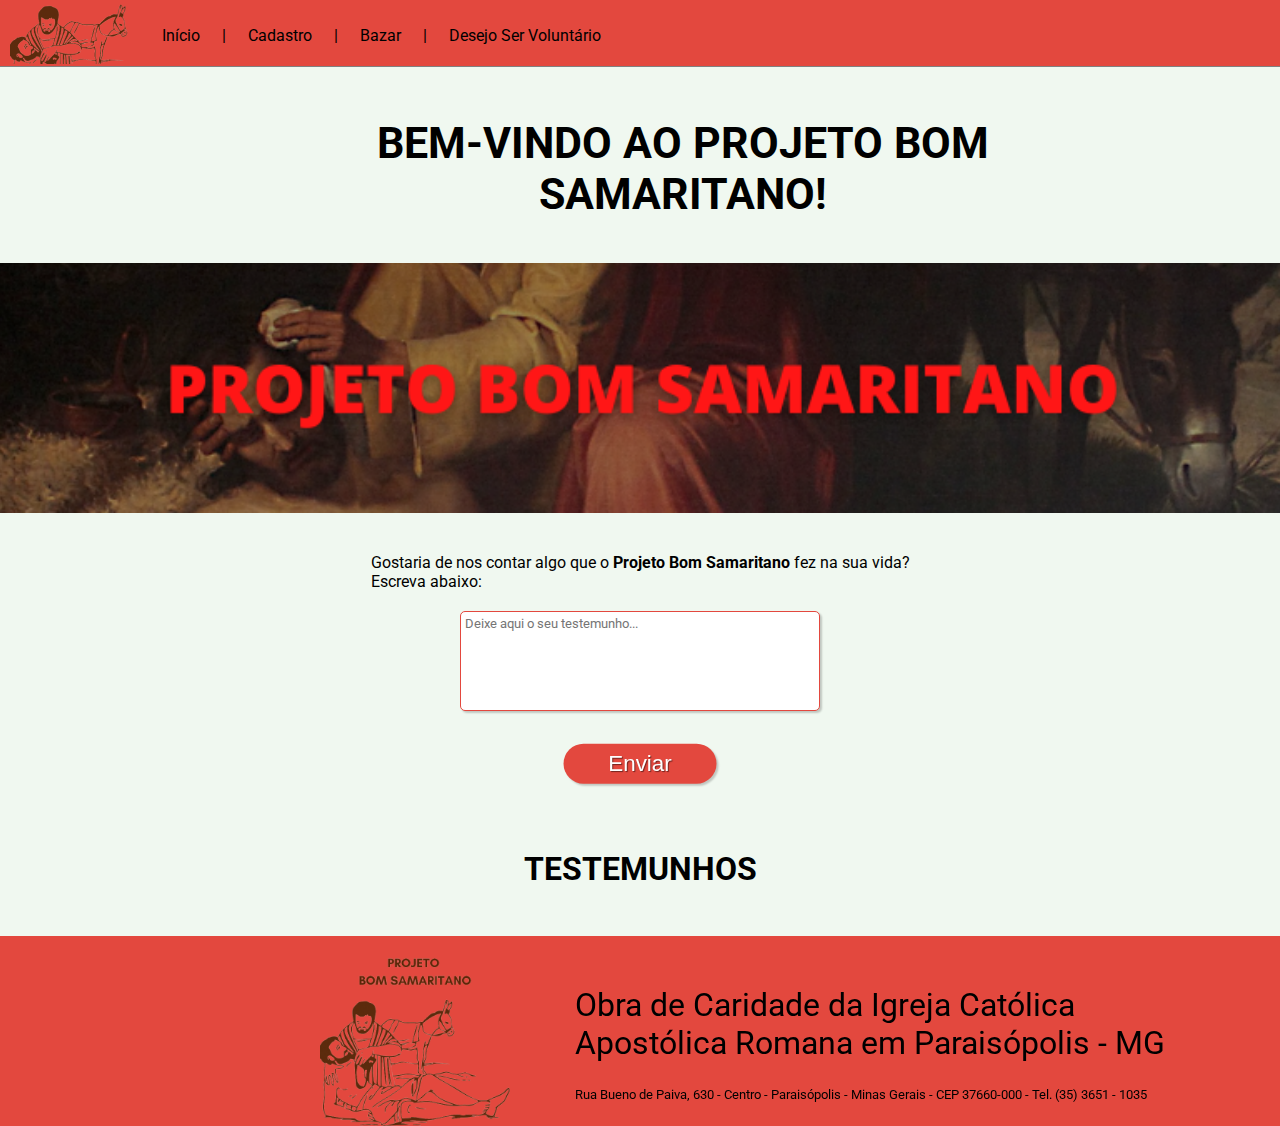
<file: index.html>
<!DOCTYPE html>

<html lang="pt-br">

    <head>
        <title>Projeto Bom Samaritano</title>

        <meta charset="utf-8">
        <meta name="viewport" content="width=device=width, initial-scale=1.0">
        <link href="./styles/home.css" rel="stylesheet">
        <link rel="preconnect" href="https://fonts.googleapis.com">
        <link rel="preconnect" href="https://fonts.gstatic.com" crossorigin>
        <link href="https://fonts.googleapis.com/css2?family=Roboto&display=swap" rel="stylesheet">
    </head>

    <body>
        <div class="mobile_bar">
            <a href="../index.html">
                <img src="images/Logos/Logo_Version_1.png" alt="logo_mobile">
            </a>
        </div>
        <input type="checkbox" id='bt_menu'>
        <label for="bt_menu">&#9776;</label>
        
        <nav class="menu">
            <ul>
                <li><a class="logo" href="./index.html"></a></li>
                <li><a href="index.html">Início</a></li>
                <li><span>|</span></li>
                <li><a href="./pages/formulario_cadastro.html">Cadastro</a></li>
                <li><span>|</span></li>
                <li><a href="#">Bazar</a></li>
                <li><span>|</span></li>
                <li><a href="#">Desejo Ser Voluntário</a></li>
            </ul>
        </nav>

        <h1 class="titulo">Bem-vindo ao Projeto Bom Samaritano!</h1>

        <div id="slider">
            <img class="selected" src="./images/Banner/FOTO1.png" alt="foto_banner_1">
            <img src="./images/Banner/FOTO2.png" alt="foto_banner_2">
            <img src="./images/Banner/FOTO3.png" alt="foto_banner_3">
        </div>
        <div class="conteudo">
            <div id="comentario">
                <label for="testemunho">Gostaria de nos contar algo que o <strong> Projeto Bom Samaritano</strong> fez na sua vida?<br>Escreva abaixo:</label>
                <textarea id="testemunho" name="testemunho" placeholder="Deixe aqui o seu testemunho..."></textarea>
                <button id="button" type="submit">Enviar</button>
            </div>
            <div id="container"><h2 class="subTitulo">Testemunhos</h2></div>
        </div>

        <footer id="rodape">

            <div id="conteudo-footer">
                <div id="logo-rodape">
                    <img id="image-logo" src="./images/Logos/Logo_Version_2.png" alt="logo">
                </div>
    
                <div class="mensagem">Obra de Caridade da Igreja Católica Apostólica Romana em Paraisópolis - MG</div>
    
                <div class="informacoes-sede">Rua Bueno de Paiva, 630 - Centro - Paraisópolis - Minas Gerais - CEP 37660-000 - Tel. (35) 3651 - 1035</div>
            </div>

        </footer>

        <script src="./js/home.js"></script>
    </body>

</html>
</file>
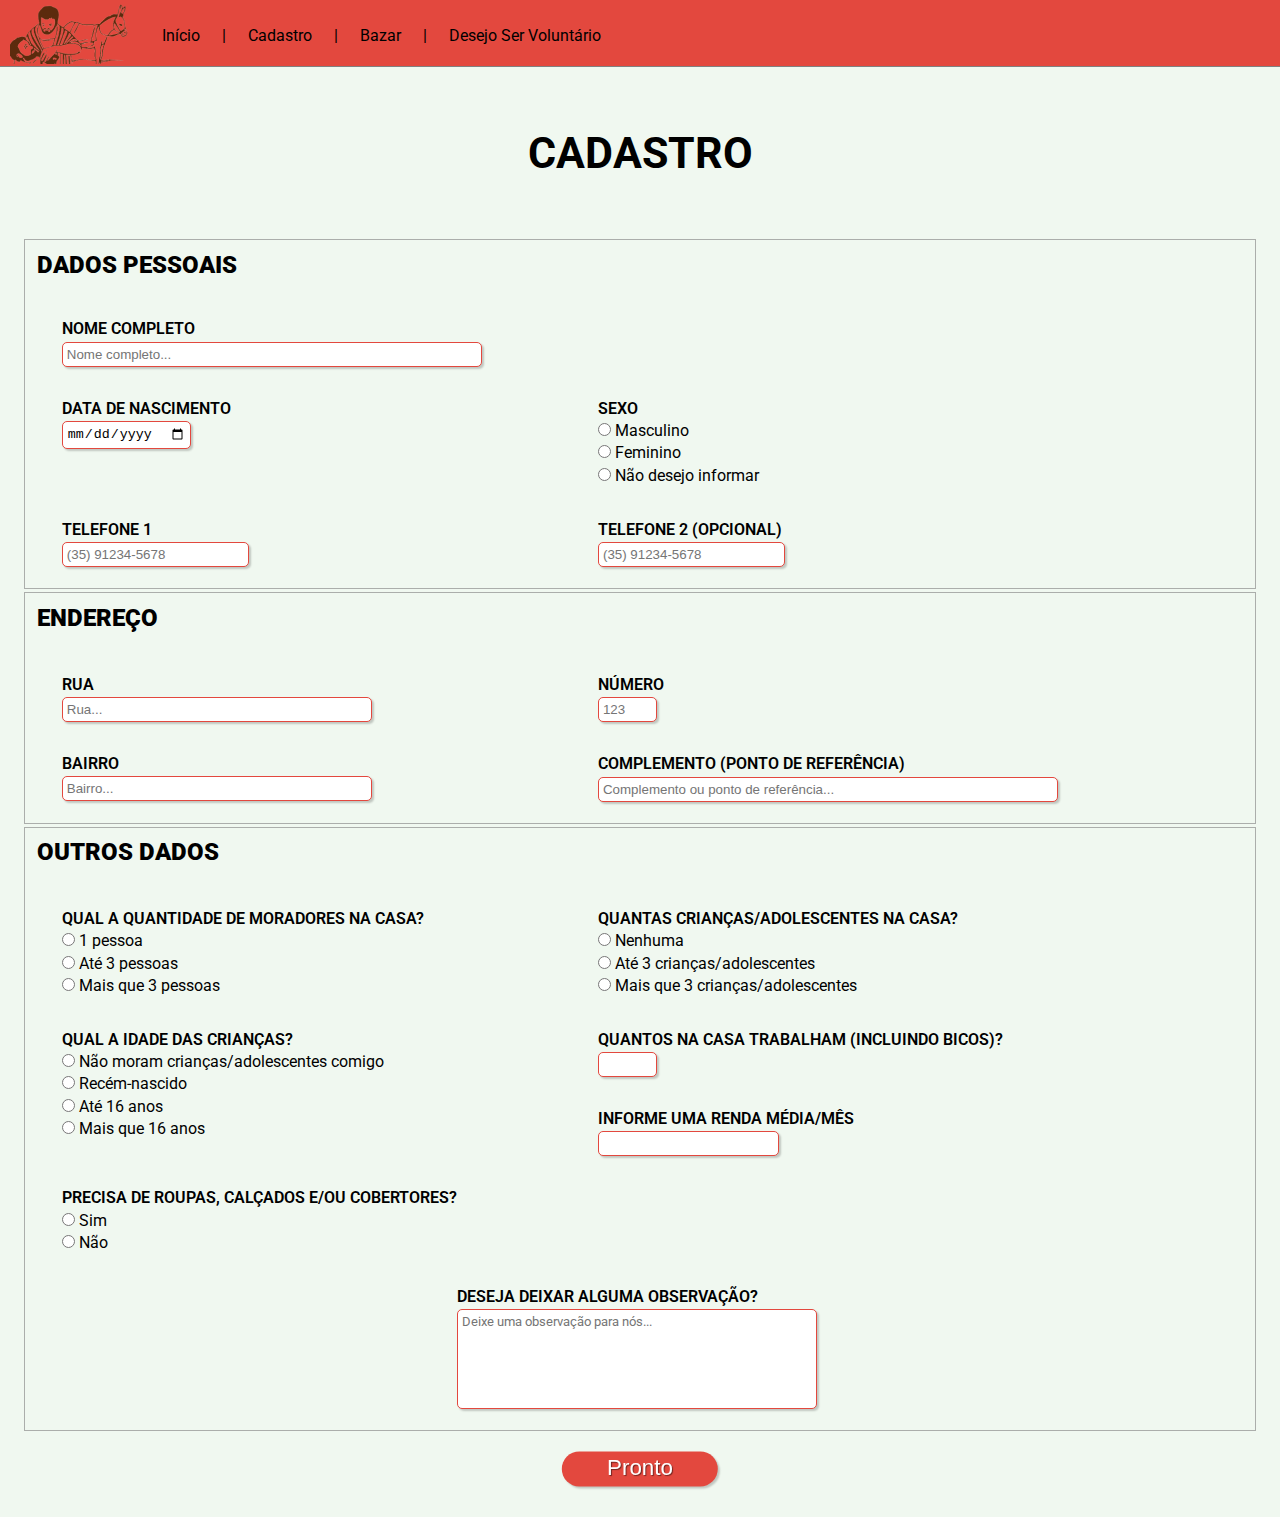
<file: pages/formulario_cadastro.html>
<!DOCTYPE html>

<html lang="pt-br">
    <head>
        <title>Cadastro</title>

        <meta charset="utf-8">
        <meta name="viewport" content="width=device=width, initial-scale=1.0">
        <link href="../styles/formulario.css" rel="stylesheet">
        
        <link rel="preconnect" href="https://fonts.googleapis.com">
        <link rel="preconnect" href="https://fonts.gstatic.com" crossorigin>
        <link href="https://fonts.googleapis.com/css2?family=Roboto&display=swap" rel="stylesheet">
    </head>

    <body>
        
        <div class="mobile_bar">
            <a href="../index.html">
                <img src="../images/Logos/Logo_Version_1.png" alt="logo_mobile">
            </a>
        </div>
        <input type="checkbox" id='bt_menu'>
        <label for="bt_menu">&#9776;</label>

        <nav class="menu">            
            <ul>
                <li><a class="logo" href="../index.html"></a></li>
                <li><a href="../index.html">Início</a></li>
                <li><span>|</span></li>
                <li><a href="./formulario_cadastro.html">Cadastro</a></li>
                <li><span>|</span></li>
                <li><a href="#">Bazar</a></li>
                <li><span>|</span></li>
                <li><a href="#">Desejo Ser Voluntário</a></li>
            </ul>
        </nav>

        <div>
            <h1 class="titulo">Cadastro</h1>
        </div>

        <form action="../index.html" method="GET">

            <fieldset class="grupo">
                <h2 class="subtitulo">Dados Pessoais</h2>
                
                <div class="campoNome">
                    <label class="label-descricao" for="nomeCompleto">Nome Completo</label>
                    <input id="nomeCompleto" type="text" name="nomeCompleto" placeholder="Nome completo..." required>
                </div>

                <div class="campo">
                    <label class="label-descricao" for="dataNasc">Data de Nascimento</label>
                    <input id="dataNasc" type="date" name="dataNasc">
                </div>

                <div class="campo">
                    <label class="label-descricao">Sexo</label>
                    
                    <label>
                        <input type="radio" name="sexo" value="Masculino">
                        Masculino
                    </label>
                    
                    <label>
                        <input type="radio" name="sexo" value="Feminino">
                        Feminino
                    </label>
                    
                    <label>
                        <input type="radio" name="sexo" value="Não desejo informar">
                        Não desejo informar
                    </label>
                </div>

                <div class="campo">
                    <label class="label-descricao" for="telefone1">Telefone 1</label>
                    <input id="telefone1" class="telefone" type="tel" name="telefone1" placeholder="(35) 91234-5678">
                </div>

                <div class="campo">
                    <label class="label-descricao" for="telefone2">Telefone 2 (Opcional)</label>
                    <input id="telefone2" class="telefone" type="tel" name="telefone2" placeholder="(35) 91234-5678">
                </div>

            </fieldset>

            <fieldset class="grupo">
                <h2 class="subtitulo">Endereço</h2>

                <div class="campo">
                    <label class="label-descricao" for="rua">Rua</label>
                    <input id="rua" type="text" name="rua" placeholder="Rua..." required>
                </div>

                <div class="campo number-mobile">
                    <label class="label-descricao" for="numero">Número</label>
                    <input id="numero" type="text" name="numero" placeholder="123" required>
                </div>

                <div class="campo">
                    <label class="label-descricao" for="bairro">Bairro</label>
                    <input id="bairro" type="text" name="bairro" placeholder="Bairro..." required>
                </div>

                <div class="campoComplemento">
                    <label class="label-descricao" for="complemento">Complemento (Ponto de Referência)</label>
                    <input id="complemento" type="text" name="complemento" placeholder="Complemento ou ponto de referência...">
                </div>
            </fieldset>

            <fieldset class="grupo">
                <h2 class="subtitulo">Outros Dados</h2>

                <div class="campo">
                    <label class="label-descricao">Qual a quantidade de moradores na casa?</label>
                    
                    <label>
                        <input type="radio" name="qtdMoradores" value="1 pessoa">
                        1 pessoa
                    </label>                  
                   
                    <label>
                        <input type="radio" name="qtdMoradores" value="3 pessoas">
                        Até 3 pessoas
                    </label>           
                    
                    <label>
                        <input type="radio" name="qtdMoradores" value="Mais que 3 pessoas">
                        Mais que 3 pessoas
                    </label>
                </div>

                <div class="campo">
                    <label class="label-descricao">Quantas crianças/adolescentes na casa?</label>

                    
                    <label>
                        <input type="radio" name="qtdCriancas" value="Nenhuma">
                        Nenhuma
                    </label>         
                    
                    <label>
                        <input type="radio" name="qtdCriancas" value="Até 3 crianças/adolescentes">
                        Até 3 crianças/adolescentes
                    </label>
                    
                    <label>
                        <input type="radio" name="qtdCriancas" value="Mais que 3 crianças/adolescentes">
                        Mais que 3 crianças/adolescentes
                    </label>
                </div>

                <div class="campo">
                    <label class="label-descricao">Qual a idade das crianças?</label>
                    
                    <label>
                        <input type="radio" name="idadeCriancas" value="Não moram crianças/adolescentes comigo">
                        Não moram crianças/adolescentes comigo
                    </label>
                    
                    <label>
                        <input type="radio" name="idadeCriancas" value="Recém-nascido">
                        Recém-nascido
                    </label>
                    
                    <label>
                        <input type="radio" name="idadeCriancas" value="Até 16 anos">
                        Até 16 anos
                    </label>
                    
                    <label>
                        <input type="radio" name="idadeCriancas" value="Mais que 16 anos">
                        Mais que 16 anos
                    </label>
                </div>

                <div class="campo campo-mobile">
                    <label class="label-descricao" for="qtdTrabalhadores">Quantos na casa trabalham (incluindo bicos)?</label>
                    <input id="qtdTrabalhadores" name="qtdTrabalhadores" type="number">
                </div>

                <div class="campo campo-mobile">
                    <label class="label-descricao" for="rendaMedia">Informe uma renda média/mês</label>
                    <input id="rendaMedia" type="number" name="rendaMedia">
                </div>

                <div class="campo">
                    <label class="label-descricao">Precisa de roupas, calçados e/ou cobertores?</label>
                    
                    <label>
                        <input type="radio" name="necessidades" value="Sim">
                        Sim
                    </label>
                    
                    <label>
                        <input type="radio" name="necessidades" value="Não">
                        Não
                    </label>
                </div>
                
                <div class="campo textarea-mobile">
                    <label class="label-descricao" for="observacao">Deseja deixar alguma observação?</label>
                    <textarea id="observacao" name="observacao" placeholder="Deixe uma observação para nós..."></textarea>
                </div>
            </fieldset>

            <button id="button" type="button">Pronto</button>
        </form>

        <script src="../js/formulario.js"></script>
    </body>
</html>
</file>
<file: styles/home.css>
* {
    margin: 0;
    padding: 0;
}

html {
    font-family: 'Roboto', sans-serif;
    font-size: 1em;
    height: 100%;
}

label[for="bt_menu"] {

    display: none;
    position: absolute;
    top: 0.2em;
    left: 0;
    padding: 0.2em 1em 0 1em;
    background-color: #E3483E;
    color: black;
    text-align: left;
    font-size: 30px;
    cursor: pointer;
    height: 50px;
}

.mobile_bar {
    display: none;
    position: absolute;
    top: 0;
    width: 100%;
    flex-direction: column;
    align-content: space-between;
    justify-content: space-between;
    align-items: center;
    background-color: #E3483E;
}

#bt_menu {
    display: none;
}

.menu {
    position: absolute;
    top: 0;
    width: 100%;
}

.menu ul {
    margin-bottom: 2em;
    float: left;
    width: 100%;
    background-color: #E3483E;
    list-style: none;
    border-bottom: 0.5px solid gray;
}

.logo {
    margin: 0 0 -23px 10px !important;
    padding: 0 !important;
    width: 130px;
    height: 64px;
    background-image: url(../images/Logos/Logo_Version_1.png);
    background-size: 166px 64px;
    left: 335px;
    float: left;
}

.menu ul li{
    display: inline-block;
}

.menu ul li a {
    margin: 1em 0.5em;
    padding: 5px 10px;
    display: inline-block;

    color: black;
    text-decoration: none;
}

.menu ul li a:hover {
    color: rgba(0, 0, 0, 0.61);
}

body {
    background-color: #f0f8f0;
    
    display: flex;
    flex-direction: column;

    margin-top: 6em
}

#slider {
    width: 100%;
    max-width: 100%;
    height: 25vw;
    max-height: 250px;
    position: relative;
    margin-bottom: 0.5em;
}

#slider img {
    opacity: 0;

    position: absolute;

    width: 100%;
    height: 100%;

    object-fit: cover;

    transition: opacity 800ms;
}

#slider img.selected {
    opacity: 1;
}

.titulo {
    font-size: 2.7em;
    color: black;
    
    margin: 0 0 0.5em 2em;
    padding: 0.5em 5em;
    text-align: center;

    text-transform: uppercase;
}

.conteudo {
    min-height: calc(41.9vh - 40px);
}

.subTitulo {
    font-size: 2em;
    text-align: center;

    margin-top: 2em;
    margin-bottom: 1.5em;

    text-transform: uppercase;
}

#container p {
    display: inline-block;

    margin: 1em;
    padding: 0.5em;

    background-color: antiquewhite;
    border-radius: 10px;

    text-align: center;
    padding: 10px;

    max-height: 50%;
    max-width: 50%;
}

#comentario {
    display: flex;
    flex-direction: column;
    align-items: center;
    margin: 2em;
}

textarea {
    font-family: 'Roboto', sans-serif;
    margin: 1.5em 1em 1em 1em;
    padding: 0.3em;
    border: 1px solid #E3483E;
    box-shadow: 2px 2px 2px rgba(0, 0, 0, 0.2);
    display: block;

    height: 90px;
    width: 350px;

    resize: none;
}

textarea:focus{
    background: #e0e0f84b;
}

#button {
    font-size: 1.4em;
    background: #E3483E;
    border: 0;
    margin-bottom: 1em;
    color: #FFFFFF;
    padding: 0.3em 2em;
    box-shadow: 2px 2px 2px rgba(0, 0, 0, 0.2);
    text-shadow: 1px 1px 1px rgba(0, 0, 0, 0.5);
    position: sticky;
    top: 90%;
    left: 50%;
    margin-right: 50%;
    transform: translate(50%, 50%);
    border-radius: 10em;

    cursor: pointer;
}

#button:hover {
    background: #e3493e73;
    box-shadow: inset 2px 2px 2px rgba(0, 0, 0, 0.2);
    text-shadow: none;
}

textarea, button {
    border-radius: 5px;
}

#container div{
    width: 100px;
    height: 100px;
    margin: 0.5em;
    border-radius: 10px;
    background-color: bisque;
    display: inline-block;
}

#rodape {
    text-align: center;
    min-height: 50px;
    width: 100%;
    background-color: #E3483E;
}

#logo-rodape {
    align-items: center;
    margin: 0 0 0 20em;
    float: left;
}

footer img {
    width: 100%;
    height: 100%;
    max-height: 190px;
    max-width: 190px;
    vertical-align: middle;
}

.mensagem {

    font-size: 2em;
    display: inline-block;
    position: relative;
    margin: 50px 0 15px 0;
    text-align: left;
    width: 50%;
}

.informacoes-sede {
    font-size: 0.8em;
    display: inline-block;
    position: relative;
    margin: 10px 0 15px 0;
    text-align: left;
    width: 50%;
}

@media screen and (max-width: 1128px) {
    #container p {
        word-wrap: break-word;
    }
}

@media screen and (max-width: 768px) {
    .titulo {
        font-size: 1.8em;
        margin: 0 0.5em 1em 1em;
        padding: 1em 1em;
    }

    #logo-rodape {
        margin: 2.5em 0 1.5em 3em;
    }

    .mensagem {
        font-size: 1.5em;
        display: inline-block;
        position: relative;
        top: 1.55em;
        margin: 50px 0 15px 0;
        text-align: left;
        width: 62%;
    }

    .informacoes-sede {
        font-size: 0.7em;
        display: inline-block;
        position: relative;
        top: 4.7em;
        right: 3.55em;
        margin: 20px 0 10px 0;
        text-align: left;
        width: 50%
    }
}

@media screen and (max-width: 680px) {
    
    label[for="bt_menu"] {
        display: block;
    }

    .mobile_bar {
        display: flex;
    }

    .mobile_bar a img {
        margin-left: 60px;
    }

    #bt_menu:checked ~ .menu {
        margin-left: 0;
    }

    .menu {
        margin-left: -100%;
        transition: all 0.4s;

        top: 4em;
    }

    .logo {
        display: none !important;
    }

    .menu ul {
        display: flex;
        flex-direction: row;
        flex-wrap: nowrap;
        align-items: center;
    }

    .logo {
        display: none;
    }
    
    .menu ul li {
         float: none;
     }
     
     #container p {
        display: block;
        margin: 13px 0 13px 25%;
        word-wrap: break-word;
     }

     #logo-rodape {
        margin: 10px auto;
        padding: 0 10px;
        float: none;
     }

     .mensagem {
        font-size: 1.3em;
        display: block;
        position: relative;
        top: 0;

        margin: 20px 10%;
        padding: 5px 2.5px;
        width: 80%;
    }

    .informacoes-sede {
        font-size: 11px;
        display: block;
        position: relative;
        top: 0;
        right: 0;
        margin: 20px 10%;
        padding: 5px 2.5px;
        text-align: left;
        width: 82%;
    }
}

@media screen and (max-width: 380px){
    textarea {
        width: 320px
    }
}
</file>
<file: styles/formulario.css>
* {
    margin: 0;
    padding: 0;
}

html {
    font-family: 'Roboto', sans-serif;
    font-size: 1em;
    height: 100%;
}

body {
    background-color: #f0f8f0;
    
    display: flex;
    flex-direction: column;

    margin-top: 6em
}

label[for="bt_menu"] {

    display: none;
    position: absolute;
    top: 0.2em;
    left: 0;
    padding: 0.2em 1em 0 1em;
    background-color: #E3483E;
    color: black;
    text-align: left;
    font-size: 30px;
    cursor: pointer;
    height: 50px;
}

.mobile_bar {
    display: none;
    position: absolute;
    top: 0;
    width: 100%;
    flex-direction: column;
    align-content: space-between;
    justify-content: space-between;
    align-items: center;
    background-color: #E3483E;
}

#bt_menu {
    display: none;
}

.menu {
    position: absolute;
    top: 0;
    width: 100%;
}

.menu ul {
    margin-bottom: 2em;
    float: left;
    width: 100%;
    background-color: #E3483E;
    list-style: none;
    border-bottom: 0.5px solid gray;
}

.logo {
    margin: 0 0 -23px 10px !important;
    padding: 0 !important;
    width: 130px;
    height: 64px;
    background-image: url(../images/Logos/Logo_Version_1.png);
    background-size: 166px 64px;
    left: 335px;
    float: left;
}

.menu ul li{
    display: inline-block;
}


.menu ul li a {
    margin: 1em 0.5em;
    padding: 5px 10px;
    display: inline-block;

    color: black;
    text-decoration: none;
}

.menu ul li a:hover {
    color: rgba(0, 0, 0, 0.61);
}


.titulo {
    font-size: 2.7em;
    color: black;
    
    margin: 10px 0 10px 0;
    padding: 0.5em 5em;
    text-align: center;

    text-transform: uppercase;
}

form {
    margin: 1em;
    padding: 10px 5px;
}

fieldset {
    border: 0.05em rgba(128, 128, 128, 0.616) solid;
    padding: 0.3em;
    margin: 3px;
}

.subtitulo {
    margin: 0px 3px 3px 1px;
    padding: 0.25em 0 1em 0.25em;
    font-size: 1.5em;
    font-weight: 900;
    text-transform: uppercase;
}

input, textarea, button {
    border-radius: 5px;
}

.campoNome {
    margin: 1em 1em 1em 2em;
}

.campoNome input {
    display: block;
    margin-top: 0.3em;
    padding: 0.3em;
    border: 1px solid #E3483E;
    box-shadow: 2px 2px 2px rgba(0, 0, 0, 0.2);
    width: 35%;
}

.campo {
    margin-bottom: 1em;
    width: 40%;
}

.campo label {
    margin-bottom: 0.2em;
    color: black;
    display: block;
}

.label-descricao {
    text-transform: uppercase;
    font-weight: 600;
}

fieldset.grupo .campo {
    margin: 1em 1em 1em 2em;
    float: left;
}

fieldset.grupo .campoComplemento {
    margin: 1em 1em 1em 2em;
    float: left;
}

.campoComplemento label {
    margin-bottom: 0.2em;
    display: block;
}

.campoComplemento input {
    display: block;
    margin-top: 0.3em;
    padding: 0.3em;
    border: 1px solid #E3483E;
    box-shadow: 2px 2px 2px rgba(0, 0, 0, 0.2);
    width: 450px;
}

.campo input[type="text"], .campo input[type="email"], .campo input[type="tel"], .campo input[type="date"], .campo input[type="number"], .campo textarea {
    padding: 0.3em;
    border: 1px solid #E3483E;
    box-shadow: 2px 2px 2px rgba(0, 0, 0, 0.2);
    display: block;
}

.campo input[name="rua"], .campo input[name="bairro"] {
    width: 300px;
}

.campo input[name="numero"] {
    width: 10%;
}

.campo input#qtdTrabalhadores {
    width: 10%;
}

.campo input#rendaMedia {
    width: 35%;
}

.campo textarea {
    font-family: 'Roboto', sans-serif;

    height: 90px;
    width: 350px;
    
    resize: none;
}

.textarea-mobile {
    margin-left: 35% !important;
    width: 65%;
    float: none !important;
    display: inline-block;
}

.campo input:focus, .campo textarea:focus{
    background: #e0e0f84b;
}

#button {
    font-size: 1.4em;
    
    background: #E3483E;
    color: #FFFFFF;
    
    margin-right: 50%;
    margin-bottom: 1em;
    padding: 0.2em 2em;
    
    box-shadow: 2px 2px 2px rgba(0, 0, 0, 0.2);
    text-shadow: 1px 1px 1px rgba(0, 0, 0, 0.5);
    
    position: sticky;
    top: 90%;
    left: 50%;
    
    transform: translate(50%, 50%);
    
    border: 0;
    border-radius: 10em;
    
    cursor: pointer;
}

#button:hover {
    background: #e3493e73;
    box-shadow: inset 2px 2px 2px rgba(0, 0, 0, 0.2);
    text-shadow: none;
}

@media screen and (max-width: 1250px) {
    .campo-mobile {
        margin-left: 2em !important;

    }

    .campoComplemento {
        margin-left: 1em !important;
    }

    .textarea-mobile {
        margin-left: 35% !important;
        margin-right: 35% !important;
        width: 65%;
        float: none !important;
        display: inline-block;
    }
    
    .campoNome {
        float: left;
    }

    .campoNome input {
        width: auto;
    }

    .campo input[name="rua"] {
        width: 250px;
    }

    .campo input[name="bairro"] {
        width: 180px;
    }

    .campo input[name="numero"] {
        width: 50%;
    }

    .number-mobile {
        margin: 1em 1em 1em 1em !important;
        width: 15%;
    }
}

@media screen and (max-width: 650px) {
    
    label[for="bt_menu"] {
        display: block;
    }

    .mobile_bar {
        display: flex;
    }

    .mobile_bar a img {
        margin-left: 60px;
    }

    #bt_menu:checked ~ .menu {
        margin-left: 0;
    }

    .menu {
        margin-left: -100%;
        transition: all 0.4s;

        top: 4em;
    }

    .menu ul {
        display: flex;
        flex-direction: row;
        flex-wrap: nowrap;
        align-items: center;
    }

    .logo {
        display: none !important;
    }
    
    .menu ul li {
        float: none;
    }

    .titulo {
        padding: 0;
    }

    .subtitulo {
        font-size: 1.7em;
    }

    fieldset.grupo .campo {
        margin: 1em 1em 1em 2em;
        float: none !important;
    }

    fieldset.grupo .campoComplemento {
        margin-left: 2em !important;
        float: none;
    }

    .number-mobile {
        margin: 1em 1em 1em 2em !important;
        width: 25%;
    }

    fieldset:nth-child(2) {
        display: grid;
    }

    .campoComplemento input {
        width: 300px;
    }

    .label-descricao {
        margin-bottom: 0.55em !important;
    }

    .textarea-mobile {
        margin: 1em 1em 1em 2em !important;
    }

    .campo textarea {
        height: 16vw;
        width: 35vh;
    }
    
    .campo input#qtdTrabalhadores {
        width: 30%;
    }
}

@media screen and (max-width: 380px) {

    .campo input[name="rua"] {
        width: 239px;
    }

    .campoComplemento input {
        width:239px
    }
    
    .campo textarea {
        width: 27vh !important;
    }
}
</file>
